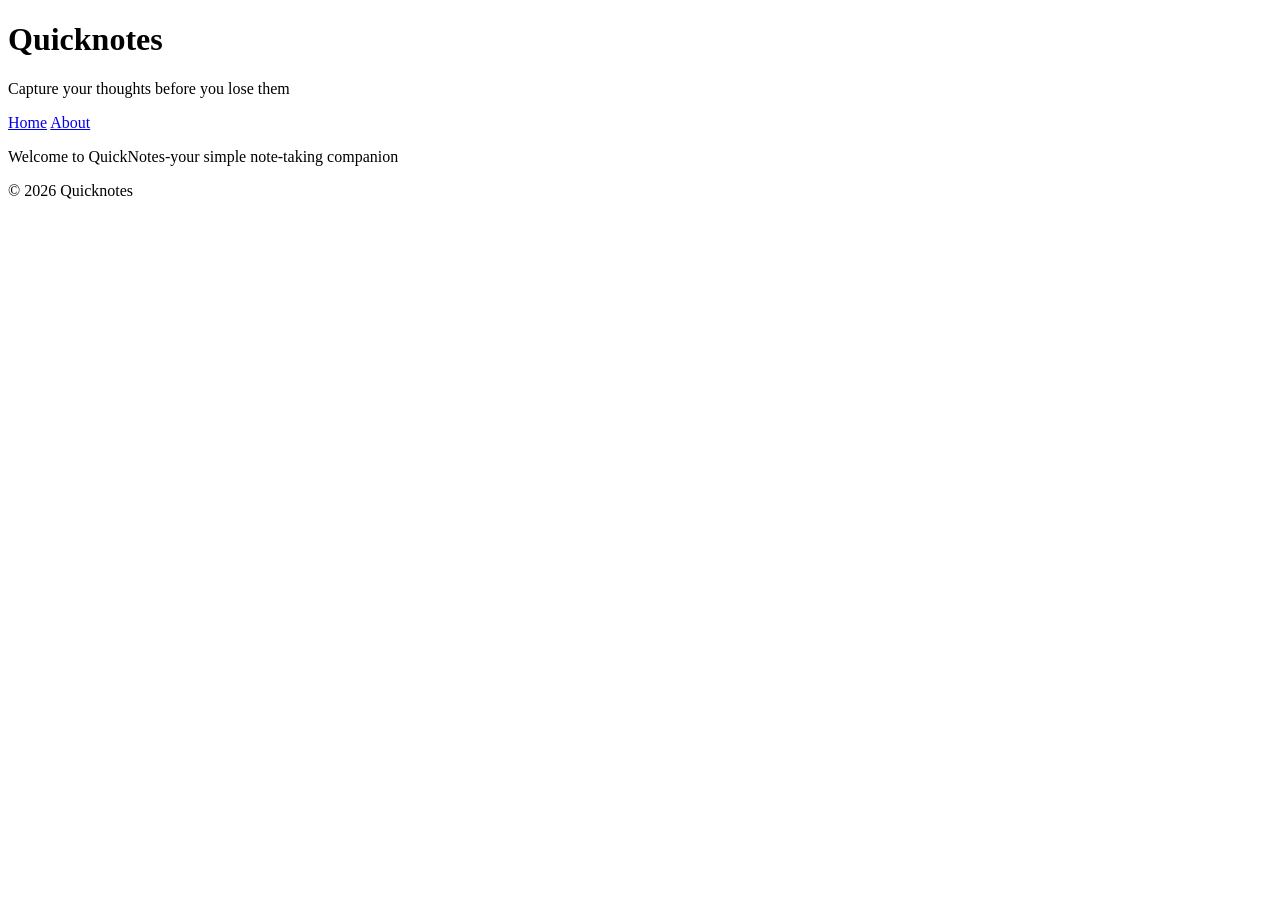
<file: day1/index.html>
<!DOCTYPE html>
<html lang="en">
<head>
    <meta charset="UTF-8">
    <meta name="viewport" content="width=device-width, initial-scale=1.0">
    <title>Quicknotes</title>
</head>
<body>

<header>
    <h1>Quicknotes</h1>
    <p>Capture your thoughts before you lose them</p>
    <nav>
        <a href="index.html">Home</a>
        <a href="about.html">About</a>
    </nav>
</header>

<main>
    <p>Welcome to QuickNotes-your simple note-taking companion</p>
</main>

<footer>
    <p>&copy; 2026 Quicknotes</p>
</footer>

</body>
</html>
</file>
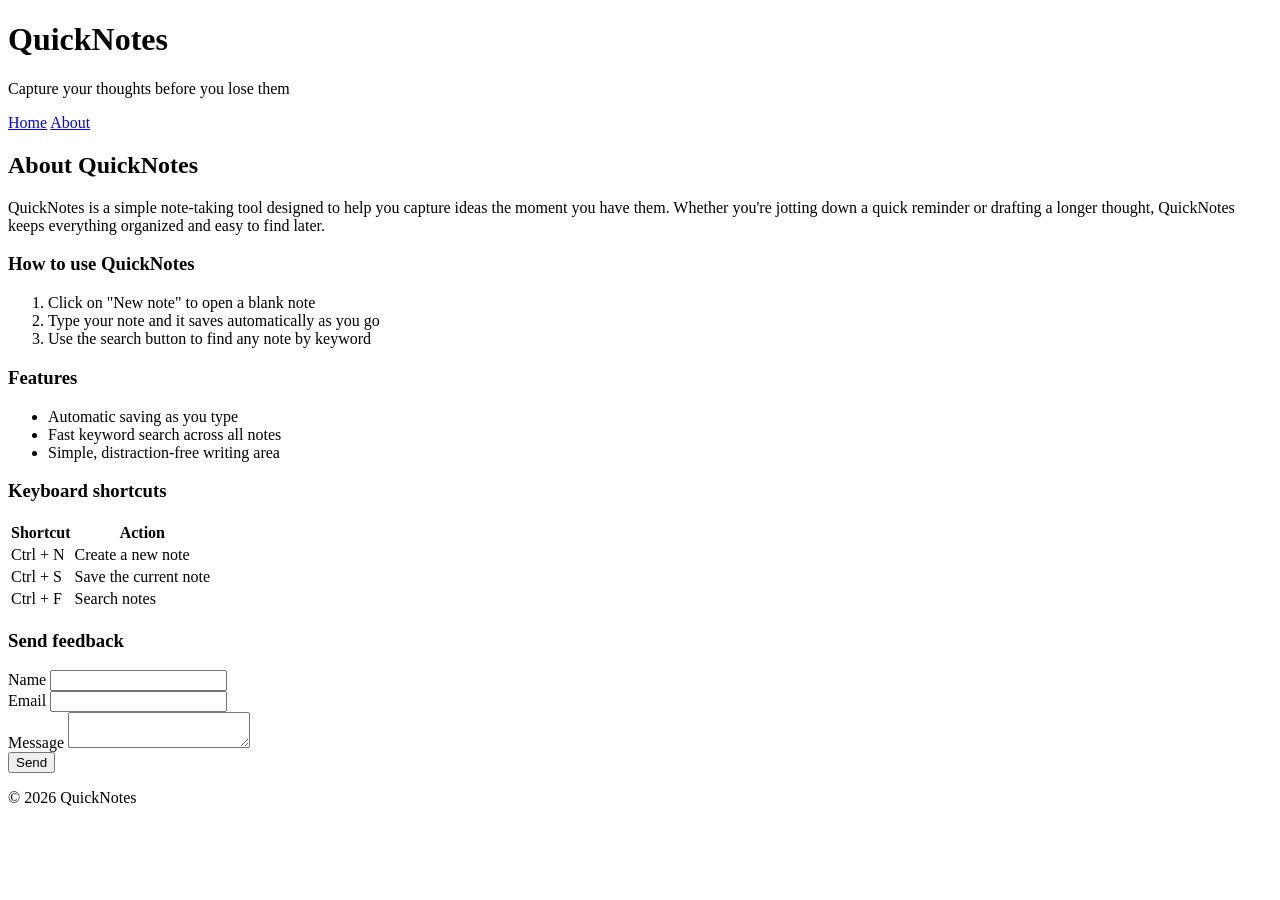
<file: day1/about.html>
<!DOCTYPE html>
<html lang="en">
<head>
  <meta charset="UTF-8">
  <meta name="viewport" content="width=device-width, initial-scale=1.0">
  <title>About QuickNotes</title>
</head>
<body>

  <header>
    <h1>QuickNotes</h1>
    <p>Capture your thoughts before you lose them</p>

    <nav>
      <a href="index.html">Home</a>
      <a href="about.html">About</a>
    </nav>
  </header>

  <main>
    <h2>About QuickNotes</h2>
    <p>QuickNotes is a simple note-taking tool designed to help you capture
      ideas the moment you have them. Whether you're jotting down a
      quick reminder or drafting a longer thought, QuickNotes keeps
      everything organized and easy to find later.</p>

    <section>
      <h3>How to use QuickNotes</h3>
      <ol>
        <li>Click on "New note" to open a blank note</li>
        <li>Type your note and it saves automatically as you go</li>
        <li>Use the search button to find any note by keyword</li>
      </ol>
    </section>

    <!-- the feature section goes here next -->

    <section>
      <h3>Features</h3>
      <ul>
        <li>Automatic saving as you type</li>
        <li>Fast keyword search across all notes</li>
        <li>Simple, distraction-free writing area</li>
      </ul>
    </section>

    <!-- Keyboard shortcuts table goes here next -->

    <section>
      <h3>Keyboard shortcuts</h3>
      <table>
        <thead>
          <tr>
            <th>Shortcut</th>
            <th>Action</th>
          </tr>
        </thead>
        <tbody>
          <tr>
            <td>Ctrl + N</td>
            <td>Create a new note</td>
          </tr>
          <tr>
            <td>Ctrl + S</td>
            <td>Save the current note</td>
          </tr>
          <tr>
            <td>Ctrl + F</td>
            <td>Search notes</td>
          </tr>
        </tbody>
      </table>
    </section>

    <!-- Feedback form goes here next -->

    <section>
      <h3>Send feedback</h3>
      <form>
        <div>
          <label for="name">Name</label>
          <input type="text" id="name" name="name" required>
        </div>

        <div>
          <label for="email">Email</label>
          <input type="email" id="email" name="email" required>
        </div>

        <div>
          <label for="message">Message</label>
          <textarea id="message" name="message" required></textarea>
        </div>

        <button type="submit">Send</button>
      </form>
    </section>
  </main>

  <footer>
    <p>&copy; 2026 QuickNotes</p>
  </footer>

</body>
</html>
</file>
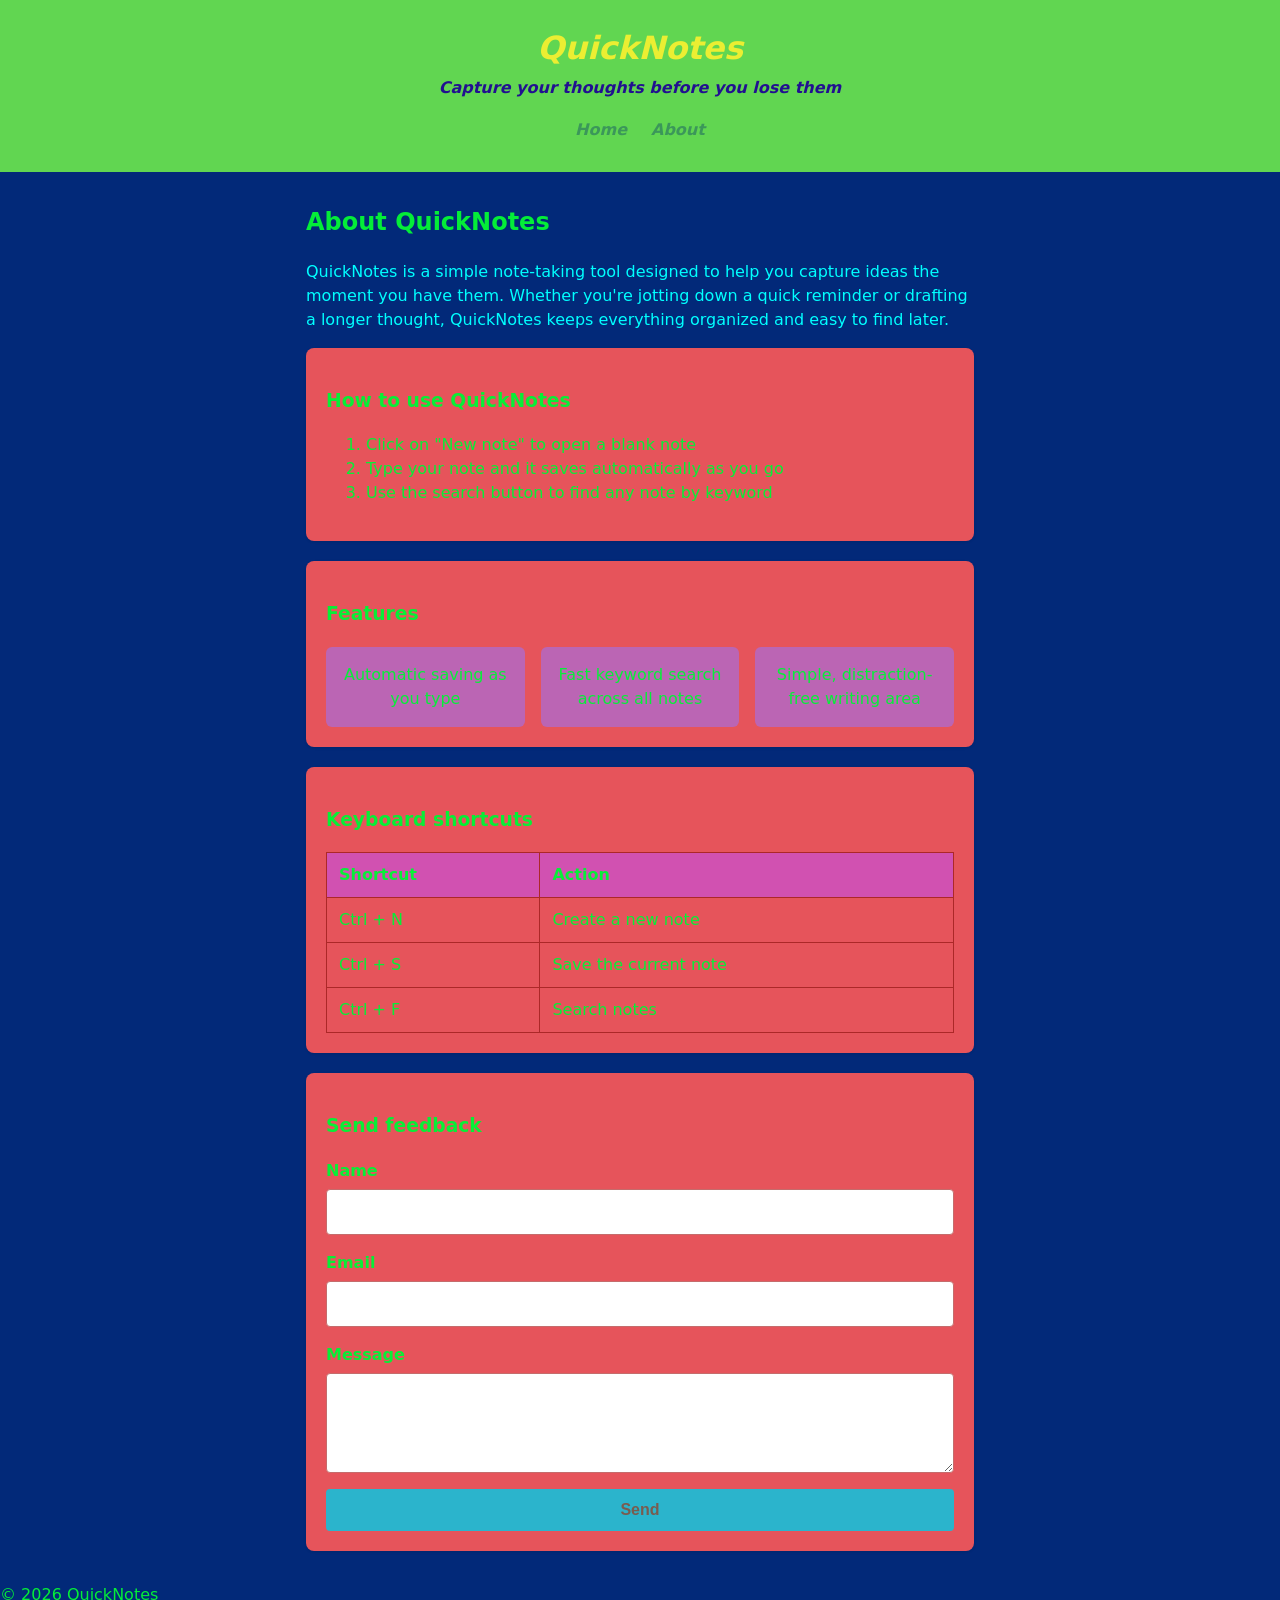
<file: day2/day2-about.html>
<!DOCTYPE html>
<html lang="en">
<head>
  <meta charset="UTF-8">
  <meta name="viewport" content="width=device-width, initial-scale=1.0">
  <title>About QuickNotes</title>
  <link rel="stylesheet" href="\day2-style.css">
</head>
<body>

  <header>
    <h1>QuickNotes</h1>
    <p>Capture your thoughts before you lose them</p>

    <nav>
      <a href="index.html">Home</a>
      <a href="about.html">About</a>
    </nav>
  </header>

  <main>
    <h2>About QuickNotes</h2>
    <p>QuickNotes is a simple note-taking tool designed to help you capture
      ideas the moment you have them. Whether you're jotting down a
      quick reminder or drafting a longer thought, QuickNotes keeps
      everything organized and easy to find later.</p>

    <section>
      <h3>How to use QuickNotes</h3>
      <ol>
        <li>Click on "New note" to open a blank note</li>
        <li>Type your note and it saves automatically as you go</li>
        <li>Use the search button to find any note by keyword</li>
      </ol>
    </section>

    <!-- the feature section goes here next -->

    <section>
      <h3>Features</h3>
      <ul class="features">
        <li>Automatic saving as you type</li>
        <li>Fast keyword search across all notes</li>
        <li>Simple, distraction-free writing area</li>
      </ul>
    </section>

    <!-- Keyboard shortcuts table goes here next -->

    <section>
      <h3>Keyboard shortcuts</h3>
      <table>
        <thead>
          <tr>
            <th>Shortcut</th>
            <th>Action</th>
          </tr>
        </thead>
        <tbody>
          <tr>
            <td>Ctrl + N</td>
            <td>Create a new note</td>
          </tr>
          <tr>
            <td>Ctrl + S</td>
            <td>Save the current note</td>
          </tr>
          <tr>
            <td>Ctrl + F</td>
            <td>Search notes</td>
          </tr>
        </tbody>
      </table>
    </section>

    <!-- Feedback form goes here next -->

    <section>
      <h3>Send feedback</h3>
      <form>
        <div>
          <label for="name">Name</label>
          <input type="text" id="name" name="name" required>
        </div>

        <div>
          <label for="email">Email</label>
          <input type="email" id="email" name="email" required>
        </div>

        <div>
          <label for="message">Message</label>
          <textarea id="message" name="message" required></textarea>
        </div>

        <button type="submit">Send</button>
      </form>
    </section>
  </main>

  <footer>
    <p>&copy; 2026 QuickNotes</p>
  </footer>

</body>
</html>
</file>
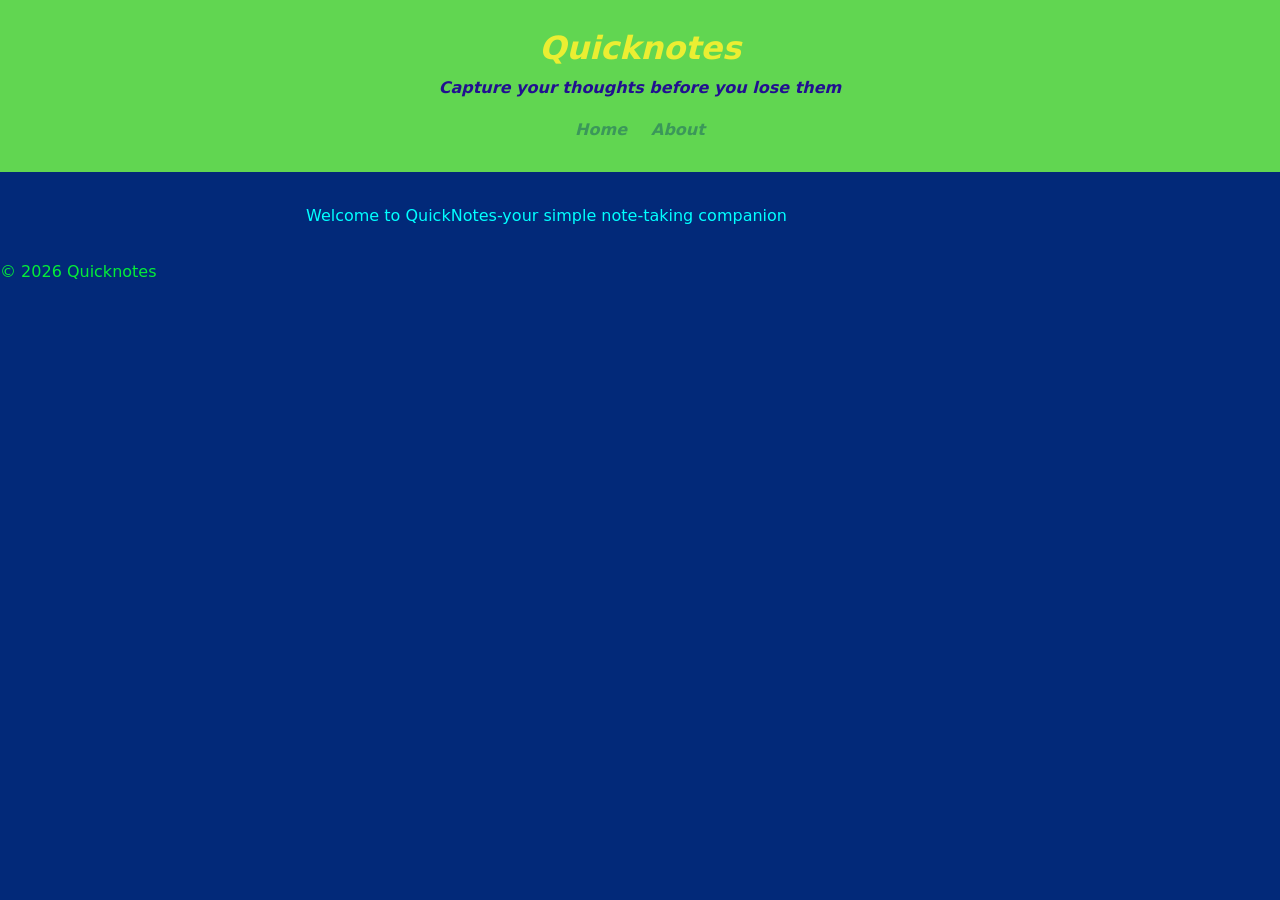
<file: day2/day2-index.html>
<!DOCTYPE html>
<html lang="en">
<head>
    <meta charset="UTF-8">
    <meta name="viewport" content="width=device-width, initial-scale=1.0">
    <title>Quicknotes</title>
    <link rel="stylesheet" href="\day2-style.css">
</head>
<body>

<header>
    <h1>Quicknotes</h1>
    <p>Capture your thoughts before you lose them</p>
    <nav>
        <a href="index.html">Home</a>
        <a href="about.html">About</a>
    </nav>
</header>

<main>
    <p>Welcome to QuickNotes-your simple note-taking companion</p>
</main>

<footer>
    <p>&copy; 2026 Quicknotes</p>
</footer>

</body>
</html>
</file>
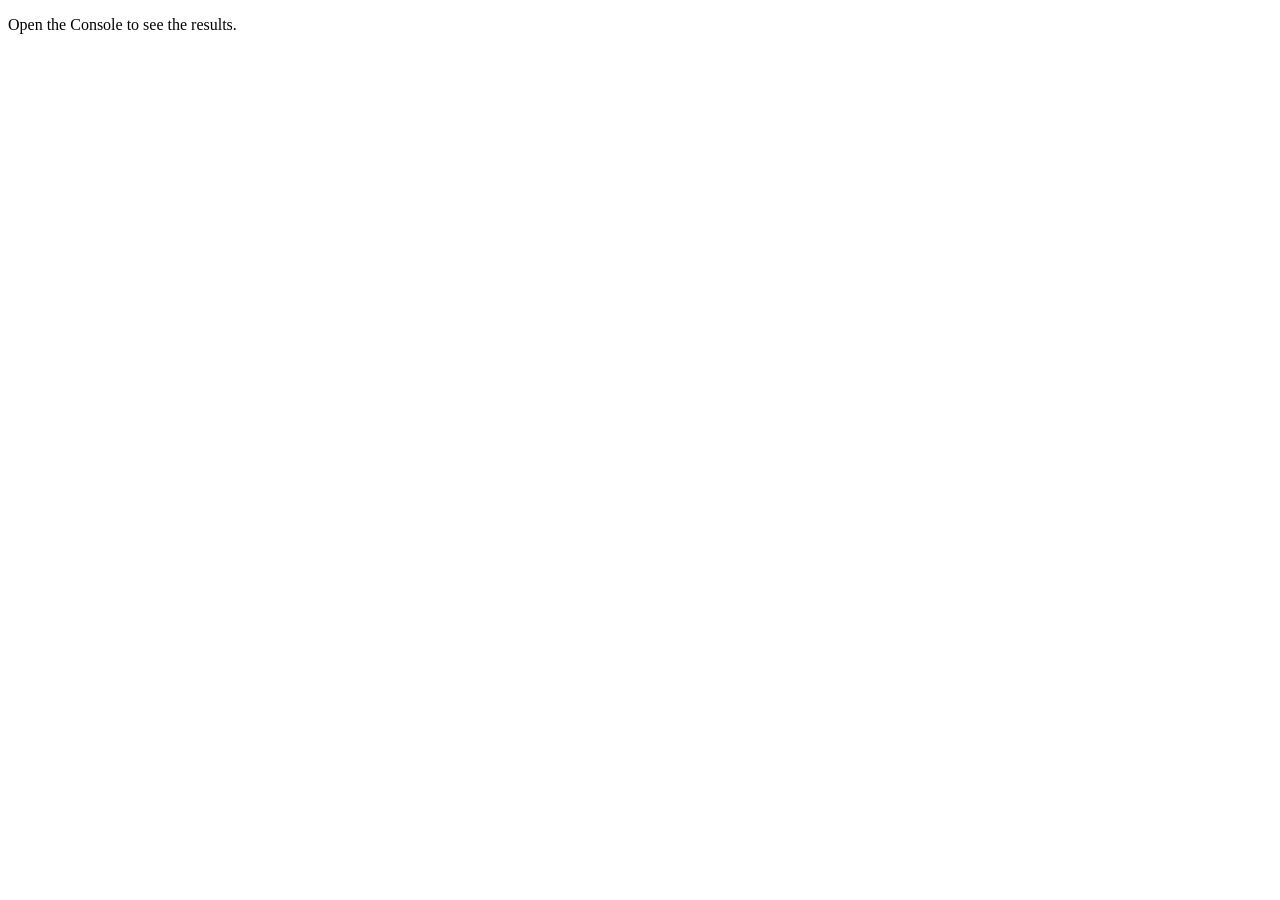
<file: day3/day3-index.html>
<!DOCTYPE html>
<html lang="en">
<head>
  <meta charset="UTF-8">
  <title>Notes Toolkit</title>
  <script src="day3-script.js" defer></script>
  <link rel="icon" href="data:,">
</head>
<body>
  <p>Open the Console to see the results.</p>
</body>
</html>
</file>
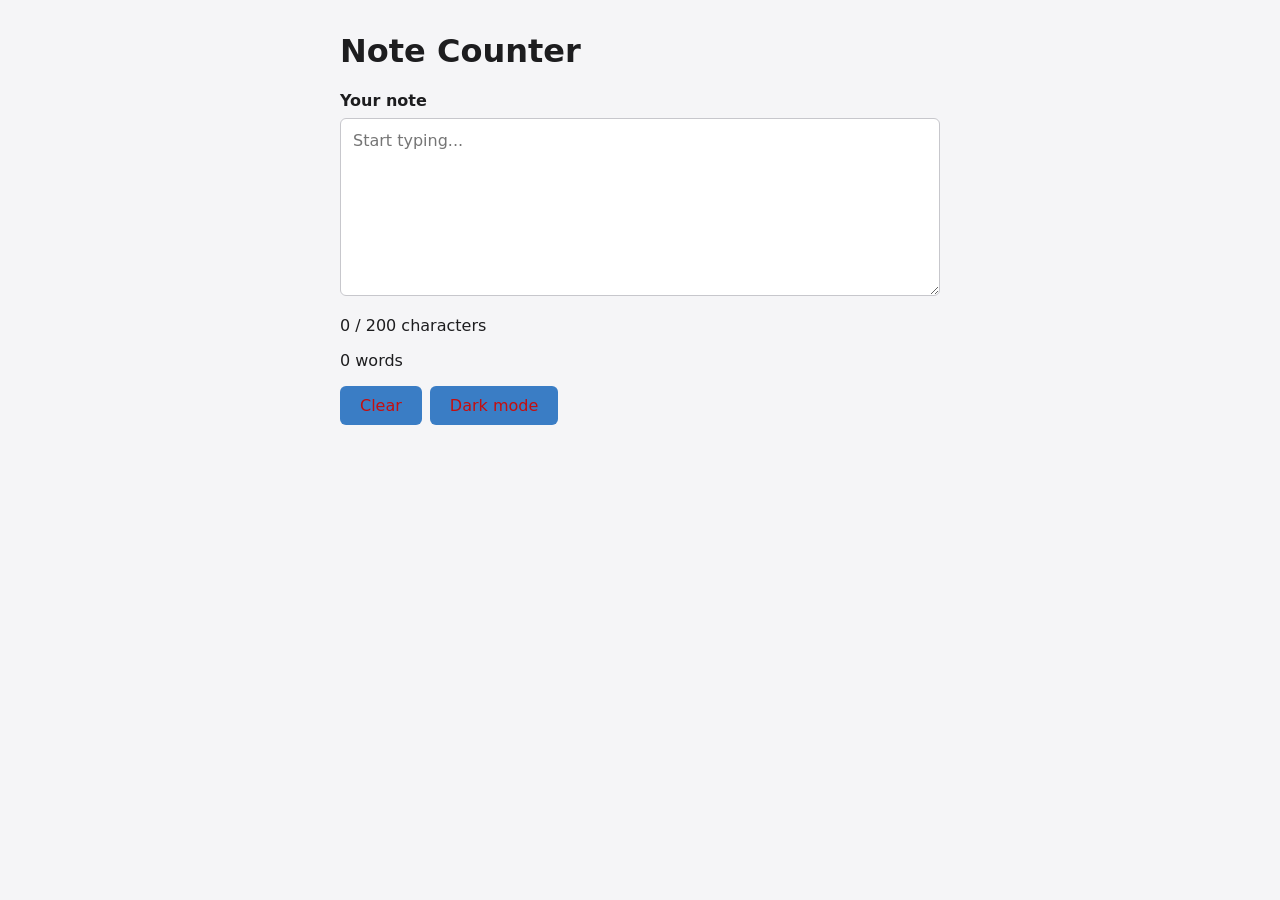
<file: day4/day4-index.html>
<!DOCTYPE html>
<html lang="en">
<head>
  <meta charset="UTF-8">
  <meta name="viewport" content="width=device-width, initial-scale=1.0">
  <title>Note Counter</title>
  <link rel="stylesheet" href="day4-style.css">
  
</head>
<body>
  <main>
    <h1>Note Counter</h1>
    <label for="note-text">Your note</label>
    <textarea id="note-text" rows="8" placeholder="Start typing..."></textarea>
    <p id="char-count">0 / 200 characters</p>
    <p id="word-count">0 words</p>
    <div class="buttons">
      <button id="clear-btn" type="button">Clear</button>
      <button id="theme-toggle" type="button">Dark mode</button>
    </div>
  </main>
  <script src="day4-script.js"defer></script>
</body>
</html>
</file>
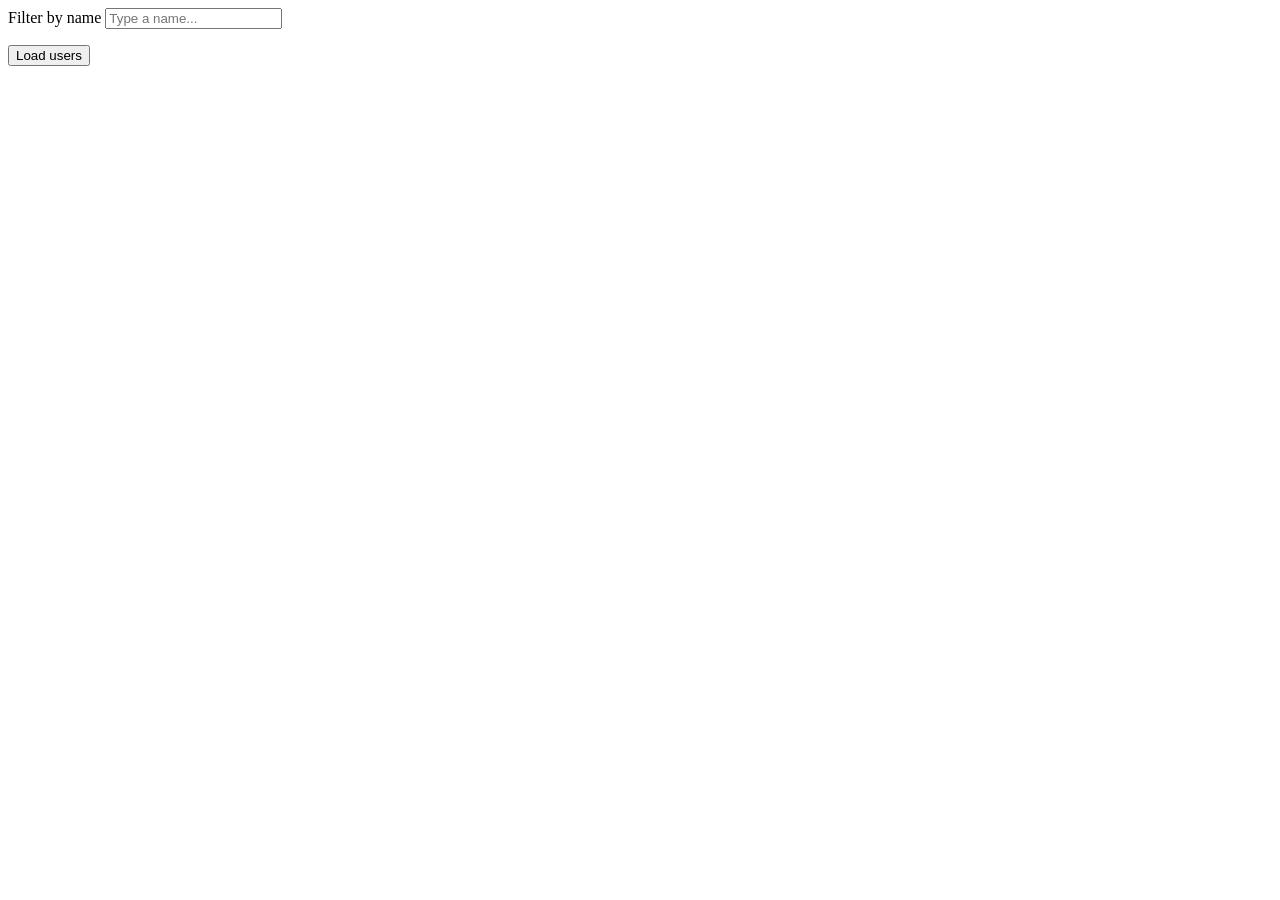
<file: day5/day5-index.html>
<!DOCTYPE html>
<html lang="en">
    <head>
        <meta charset="UTF-8">
        <meta name="viewport" content="width=device-width, initial-scale=1.0">
        <title>User load</title>
        <script src ="day5-users.js" defer></script>
    </head>
    <body>

 <div>
    <label for="filter-input">Filter by name</label>
    <input type="text" id="filter-input" placeholder="Type a name...">
  </div>

  <p id="status"></p>

  <ul id="users-list"></ul>
  <button id="load-users">Load users</button>
</html>
</file>
<file: day4/day4-style.css>
:root {
  --bg: #f5f5f7;
  --text: #1d1d1f;
  --surface: #ffffff;
  --border: #c7c7cc;
  --accent: #0a66c2;
  --accent-text: #ffffff;
  --warning: orange;
  --over: red;
}

body.dark {
  --bg: #121214;
  --text: #f2f2f2;
  --surface: #1e1e22;
  --border: #3a3a40;
  --accent: #4da3ff;
  --accent-text: #0b0b0c;
  --warning: #ffa733;
  --over: #ff5c5c;
}

body {
  margin: 0;
  font-family: system-ui, sans-serif;
  background: var(--bg);
  color: var(--text);
}

main {
  max-width: 600px;
  margin: 2rem auto;
  padding: 0 1rem;
}

label {
  display: block;
  margin-bottom: 0.5rem;
  font-weight: 600;
}

textarea {
  width: 100%;
  box-sizing: border-box;
  padding: 0.75rem;
  font: inherit;
  background: var(--surface);
  color: var(--text);
  border: 1px solid var(--border);
  border-radius: 6px;
  resize: vertical;
}

.buttons {
  display: flex;
  gap: 0.5rem;
}

/* 1. BASE BUTTON STYLES (Keep this at the top) */
button {
  padding: 10px 20px;
  font: inherit;
  background-color: #3a7dc5; /* Use background-color instead of background */
  color: #c50e0e;            /* Changed text to white for readability */
  border: none;
  border-radius: 6px;
  cursor: pointer;
  transition: background-color 0.3s ease; /* Transition goes here */
}

/* 2. SPECIFIC BUTTON MODIFICATIONS */
#clear-btn.clicked {
  background-color: #28a745 !important; /* Turns green smoothly when JS toggles it! */
}

/* 3. TEXT LIMIT NOTIFICATIONS */
.warning {
  color: var(--warning);
}

.over {
  color: var(--over);
  font-weight: bold;
}
</file>
